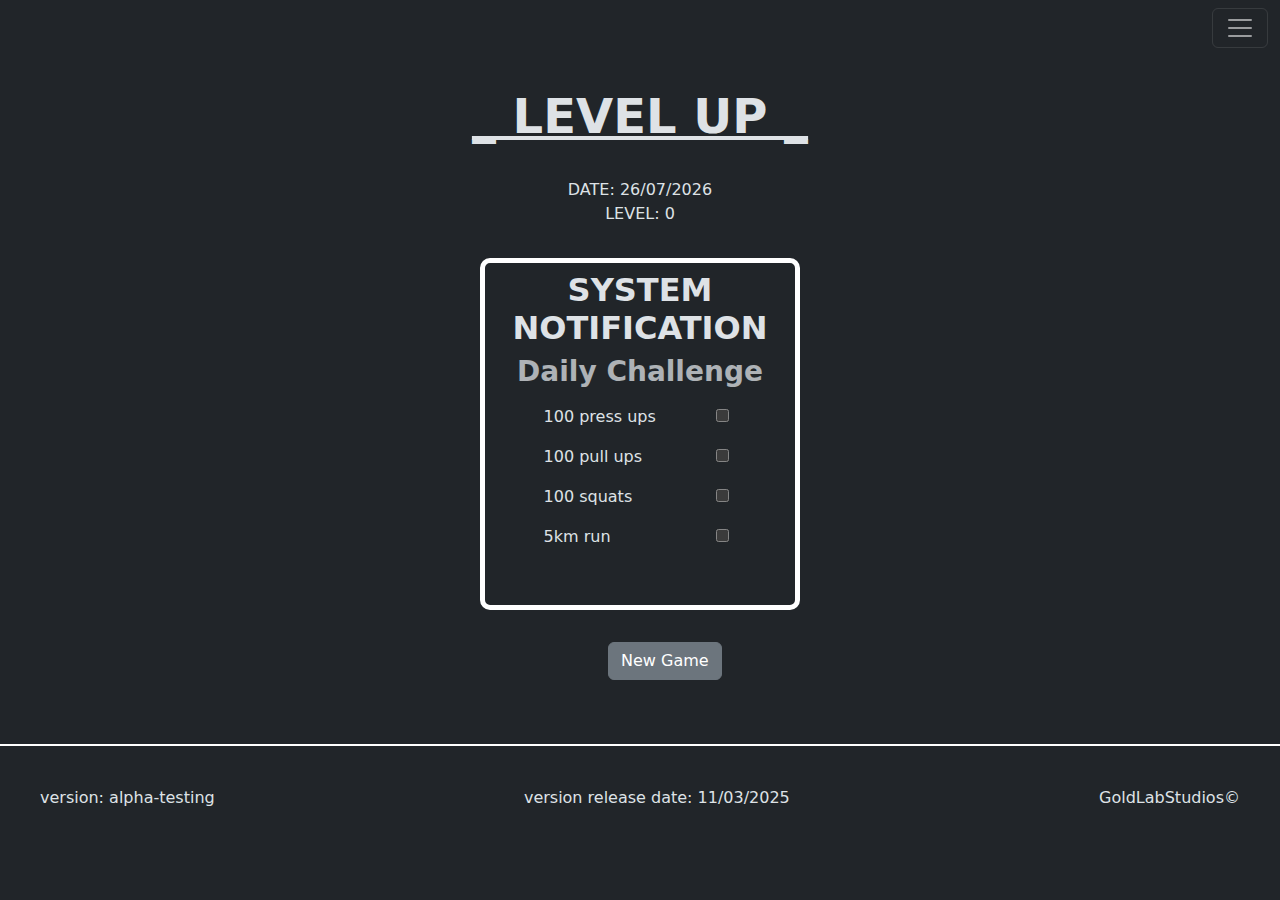
<file: DailyTodo/index.html>
<!DOCTYPE html>
<html lang="en" data-bs-theme="dark">
<head>
    <meta charset="UTF-8">
    <meta name="viewport" content="width=device-width, initial-scale=1.0">
    <link rel="stylesheet" href="https://cdn.jsdelivr.net/npm/bootstrap@5.3.3/dist/css/bootstrap.min.css ">
    <link rel="stylesheet" href="style.css">
  
    <title>app leveling</title>
</head>
<body>
  <!--<script src="colorPicker.js"></script>-->
    <header>
        <nav class="navbar navbar-dark bg-dark fixed-top">
            <div class="container-fluid">
              <a class="navbar-brand" href="#"></a>
              <button class="navbar-toggler" type="button" data-bs-toggle="offcanvas" data-bs-target="#offcanvasDarkNavbar" aria-controls="offcanvasDarkNavbar" aria-label="Toggle navigation">
                <span class="navbar-toggler-icon"></span>
              </button>
              <div class="offcanvas offcanvas-end text-bg-dark" tabindex="-1" id="offcanvasDarkNavbar" aria-labelledby="offcanvasDarkNavbarLabel">
                <div class="offcanvas-header">
                  <h5 class="offcanvas-title" id="offcanvasDarkNavbarLabel">Menu</h5>
                  <button type="button" class="btn-close btn-close-white" data-bs-dismiss="offcanvas" aria-label="Close"></button>
                </div>
                <div class="offcanvas-body">
                  <ul class="navbar-nav justify-content-end flex-grow-1 pe-3">
                    <li class="nav-item">
                      <a class="nav-link active" aria-current="page" href="userguide.html">User guide</a>
                    </li>
                    <li class="nav-item">
                      <a class="nav-link" href="AboutUs\index.html">About Us</a>
                    </li>
                    <li class="nav-item dropdown">
                      <a class="nav-link dropdown-toggle" href="#" role="button" data-bs-toggle="dropdown" aria-expanded="false">
                        Toggle Mode
                      </a>
                      <ul class="dropdown-menu dropdown-menu-dark">
                        <li><a class="dropdown-item" href="#">Dark Mode</a></li>
                        <li><a class="dropdown-item" href="#">Light Mode</a></li>
                        <li>
                          <hr class="dropdown-divider">
                        </li>
                      </ul>
                    </li>
                  </ul>
                  <form class="d-flex mt-3" role="search">
                    <input class="form-control me-2" type="search" placeholder="Not in Use" aria-label="Search">
                    <button class="btn btn-success" type="submit">search</button>
                  </form>
                </div>
              </div>
            </div>
          </nav>
    </header>
    <main>
        <div class="site-heading">
            <h1 class="fw-bold">_    LEVEL UP     _</h1>
        </div>
        <br>
      <div id="stats">
        <div id="date"></div>
        <div id="complete-count">
            LEVEL: 
        </div>
    </div>
        
        <div id="todo-list">
            <h2 class="fw-bold">SYSTEM NOTIFICATION</h2>
            <h3 class="fw-semibold opacity-75">Daily Challenge</h3>
            <div class="todo-list-item">
                <label id="chest">100 press ups</label>
                <input type="checkbox" id="chest-check">
            </div>
            <div class="todo-list-item">
                <label id="back">100 pull ups</label>
                <input type="checkbox" id="back-check">
            </div>
            <div class="todo-list-item">
                <label id="legs">100 squats</label>
                <input type="checkbox" id="legs-check">
            </div>
            <div class="todo-list-item">
                <label id="run">5km run</label>
                <input type="checkbox" id="run-check">
            </div>
        </div>

        <button id="reset" class="btn btn-secondary"> New Game </button>
     
    </main>
    
    <footer>
        <p>version: alpha-testing</p>
        <p>version release date: 11/03/2025</p>
        <p>GoldLabStudios&copy;</p>
    </footer>
    <script src="script.js"></script>
    <script src="https://cdn.jsdelivr.net/npm/bootstrap@5.3.3/dist/js/bootstrap.bundle.min.js"></script>
</body>
</html>
</file>
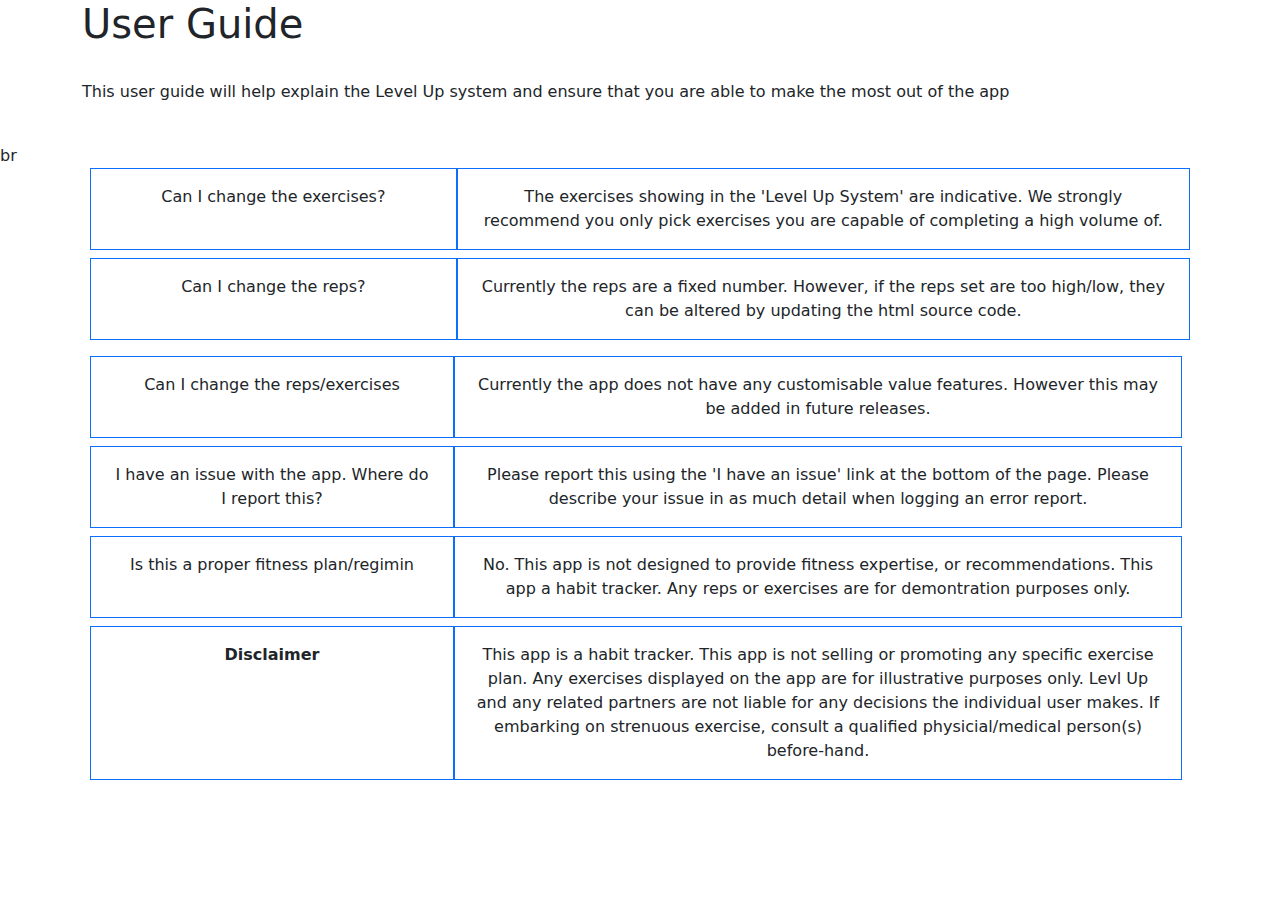
<file: DailyTodo/userguide.html>
<!DOCTYPE html>
<html lang="en">
<head>
    <meta charset="UTF-8">
    <meta name="viewport" content="width=device-width, initial-scale=1.0">
    <link rel="stylesheet" href="https://cdn.jsdelivr.net/npm/bootstrap@5.3.3/dist/css/bootstrap.min.css ">
    <title>LEVEL UP | USER GUIDE</title>
</head>
<body>
    <header class="container">
        <h1>User Guide</h1>
        <br>
        <p>This user guide will help explain the Level Up system and ensure that you are able to make the most out of the app</p>
    </header>
    <br>
    br
    <main class="container grid">
        <div class="container text-center">
            <div class="row g-2">
              <div class="col-4 border border-primary">
                <div class="p-3">Can I change the exercises?</div>
              </div>
              <div class="col-8 border border-primary">
                <div class="p-3">The exercises showing in the 'Level Up System' are indicative. We strongly recommend you only pick exercises you are capable of completing a high volume of.</div>
              </div>
              <div class="col-4 border border-primary">
                <div class="p-3">Can I change the reps?</div>
              </div>
              <div class="col-8 border border-primary">
                <div class="p-3">Currently the reps are a fixed number. However, if the reps set are too high/low, they can be altered by updating the html source code.</div>
              </div>
              <div class="row g-2">
                <div class="col-4 border border-primary">
                  <div class="p-3">Can I change the reps/exercises</div>
                </div>
                <div class="col-8 border border-primary">
                  <div class="p-3">Currently the app does not have any customisable value features. However this may be added in future releases.</div>
                </div>
                <div class="col-4 border border-primary">
                  <div class="p-3">I have an issue with the app. Where do I report this?</div>
                </div>
                <div class="col-8 border border-primary">
                  <div class="p-3">Please report this using the 'I have an issue' link at the bottom of the page. Please describe your issue in as much detail when logging an error report.</div>
                </div>
                <div class="col-4 border border-primary">
                    <div class="p-3">Is this a proper fitness plan/regimin</div>
                  </div>
                  <div class="col-8 border border-primary">
                    <div class="p-3">No. This app is not designed to provide fitness expertise, or recommendations. This app a habit tracker. Any reps or exercises are for demontration purposes only.</div>
            </div>
            <div class="col-4 border border-primary">
                <div class="p-3 fw-bold">Disclaimer</div>
              </div>
              <div class="col-8 border border-primary">
                <div class="p-3">This app is a habit tracker. This app is not selling or promoting any specific exercise plan. Any exercises displayed on the app are for illustrative purposes only. Levl Up and any related partners are not liable for any decisions the individual user makes. If embarking on strenuous exercise, consult a qualified physicial/medical person(s) before-hand.</div>
        </div>
          </div>

    </main>


    <script src="https://cdn.jsdelivr.net/npm/bootstrap@5.3.3/dist/js/bootstrap.bundle.min.js"></script>
</body>
</html>
</file>
<file: DailyTodo/style.css>
html {
    font-family:Arial, Helvetica, sans-serif;
}

header{
    display: flex;
    justify-content: space-around;
    margin-right: 2rem;
    margin-top: 0.5rem
}

main {
    margin-left: 25%;
    margin-right: 25%;
    margin-top: 5%;
    margin-bottom: 5%;}

.site-heading {
    text-align: center;
}

h1 {
    font-size: 3rem;
    text-decoration: underline ;
    width: 100%;
    margin-top: 5rem;
}

.site-heading p {
    padding: 3rem;
    padding-top: 0;
    width: 50%;
    margin: auto;
    text-align: center;
}

#stats {
    text-align: center;
    margin-bottom: 2rem;;
}

h2 {
    text-align: center;
}

#todo-list {
    border: 5px solid white;
    border-radius: 10px;
    padding: 0.5rem;
    padding-bottom: 3rem;
    text-align: center;
    width: 50%;
    min-width: 235px;
    margin-left: 25%;
    margin-right: 25%;
}

.todo-list-item{
padding: 0.5rem;;
}

.todo-list-item label{
    width: 10rem;
    display: inline-block;
    text-align: left;
}

.todo-list-item input{
    width: 10%;
    display: inline;
}

#reset{
    text-align: center; 
    margin-left: 45%;
    margin-top: 2rem;
}

footer {
    border-top: 2px solid white;
    padding-top: 2.5rem;
    display: flex;
    justify-content: space-between;
}

footer p {
    margin-left: 2.5rem;
    margin-right: 2.5rem;
}

/* Media Queries */

@media only screen and (max-width: 412px) {
html {
    font-family:Arial, Helvetica, sans-serif;
}
header{
    display: flex;
    justify-content: space-between;
    margin-right: 2rem;
}

.site-heading {
    text-align: center;
}

h1 {
    font-size: 3rem;
    text-decoration: underline ;
    width: 100%;
    margin-top: 5rem;
}

.site-heading p {
    padding: 3rem;
    padding-top: 0;
    width: 50%;
    margin: auto;
    text-align: center;
}

#stats {
    text-align: center;
    margin-bottom: 2rem;;
}

h2 {
    text-align: center;
}

#todo-list {
    border: 5px solid white;
    border-radius: 10px;
    padding: 0.5rem;
    padding-bottom: 3rem;
    text-align: center;
    width: 50%;
    min-width: 235px;
    margin-left: 25%;
    margin-right: 25%;
}

.todo-list-item{
padding: 0.5rem;;
}

.todo-list-item label{
    width: 10rem;
    display: inline-block;
    text-align: left;
}

.todo-list-item input{
    width: 10%;
    display: inline;
}

#reset{
    text-align: center; 
    margin-left: 40%;
    margin-top: 2rem;
}

footer {
    margin-top: 25%;
    margin-left: 2.5rem;
    margin-right: 2.5rem;
    display: flex;
    justify-content: space-between;
}

}
</file>
